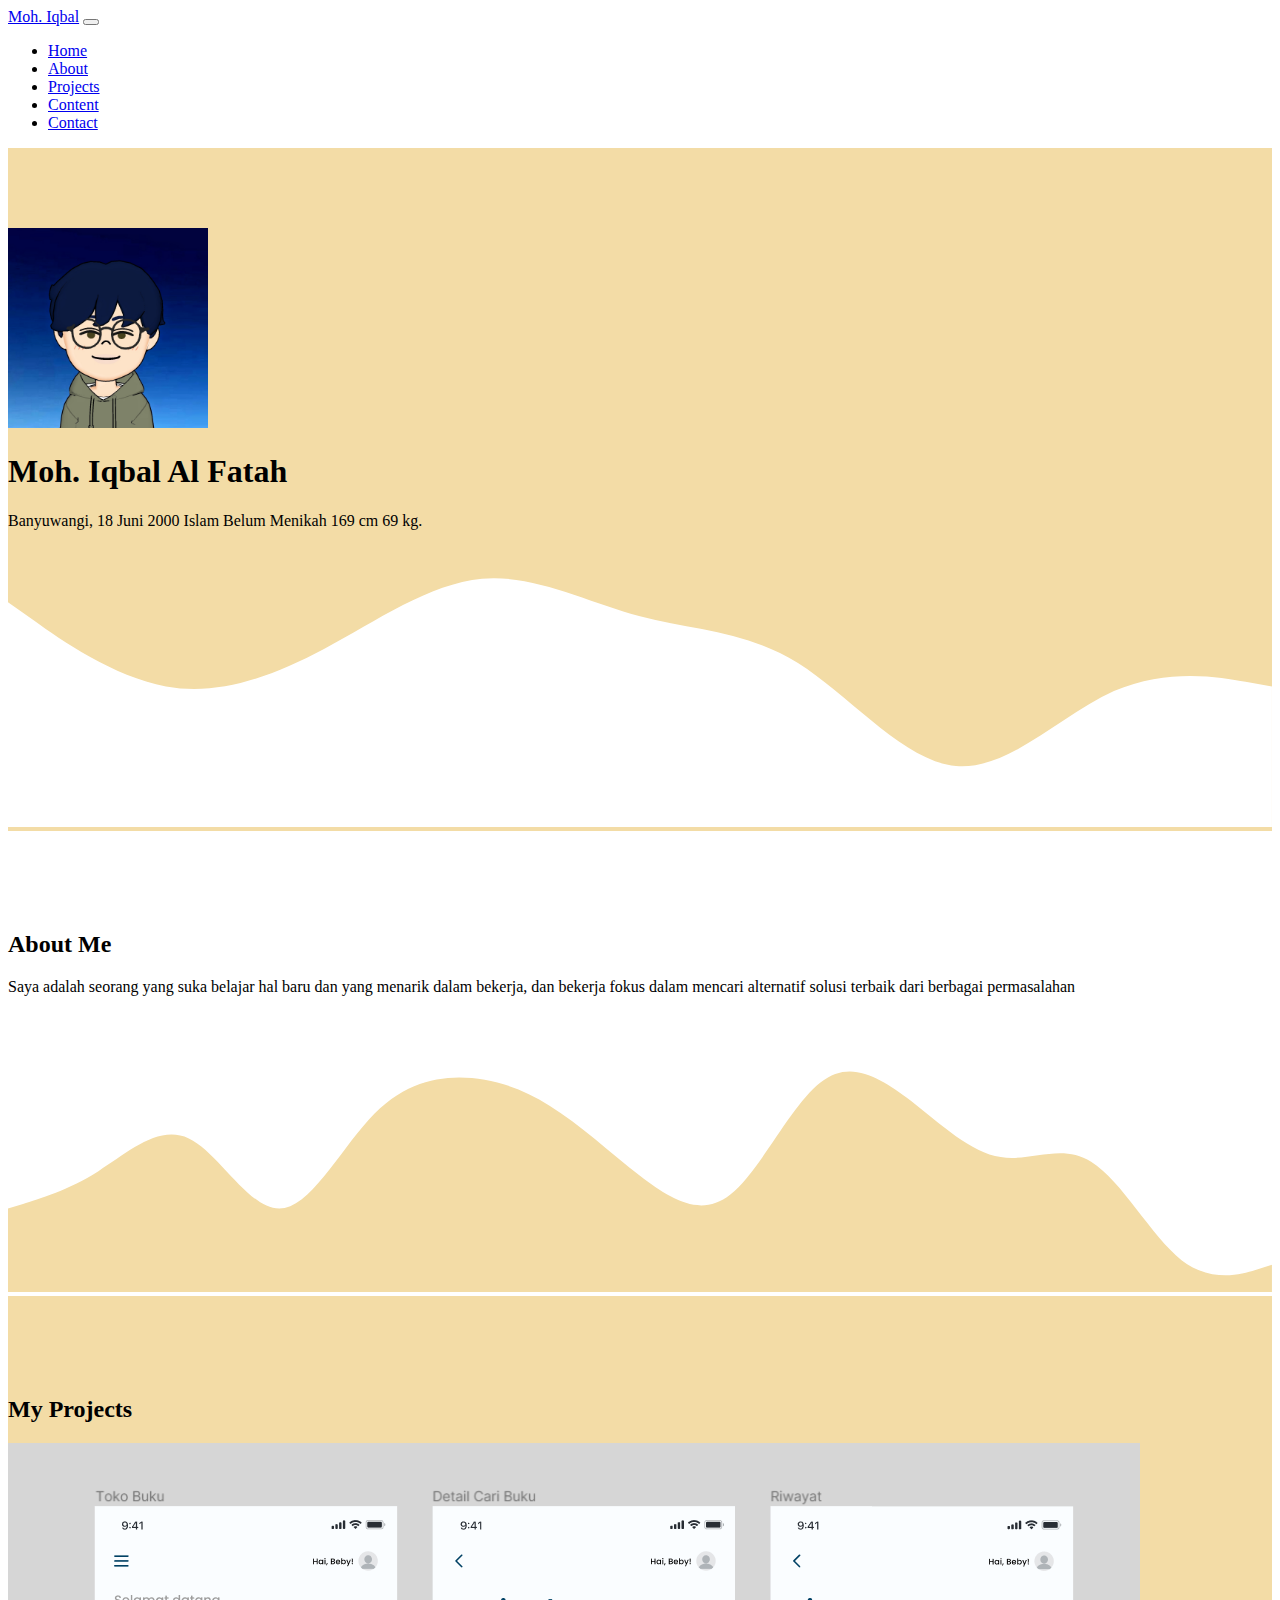
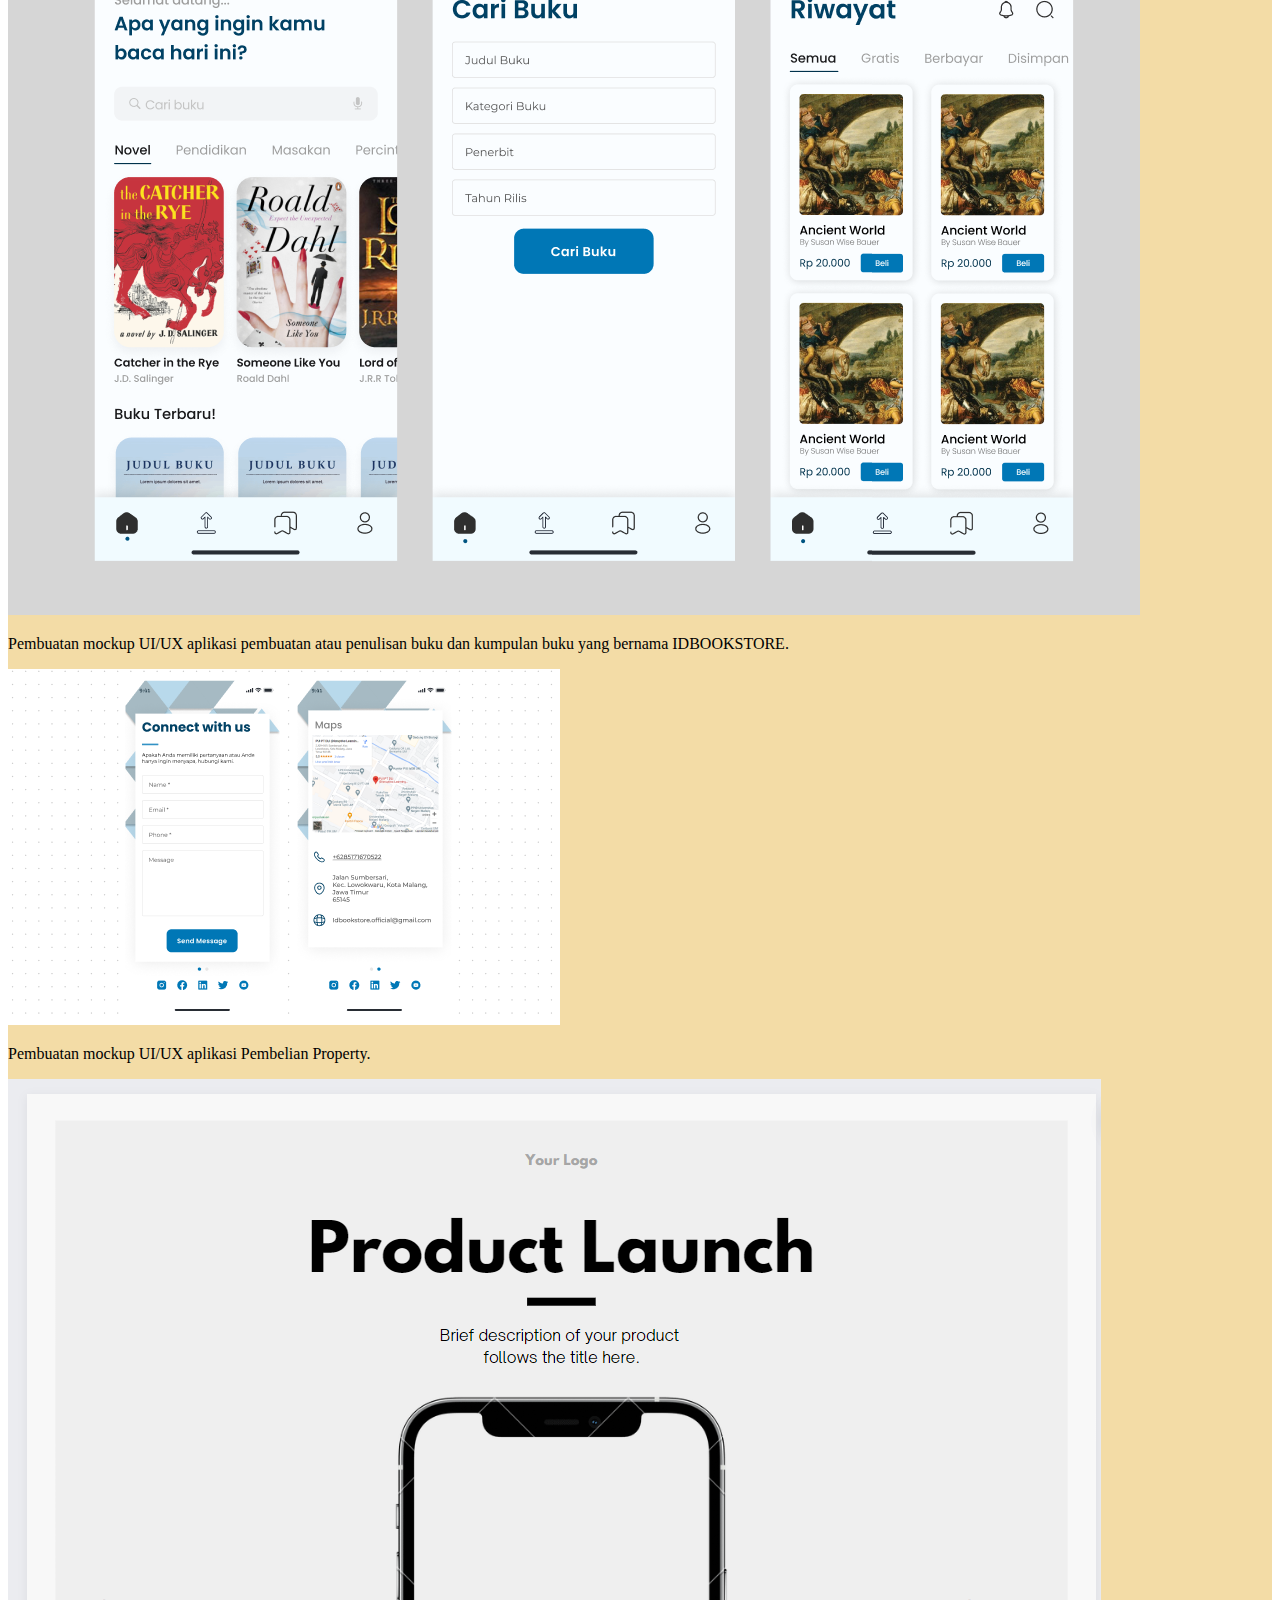
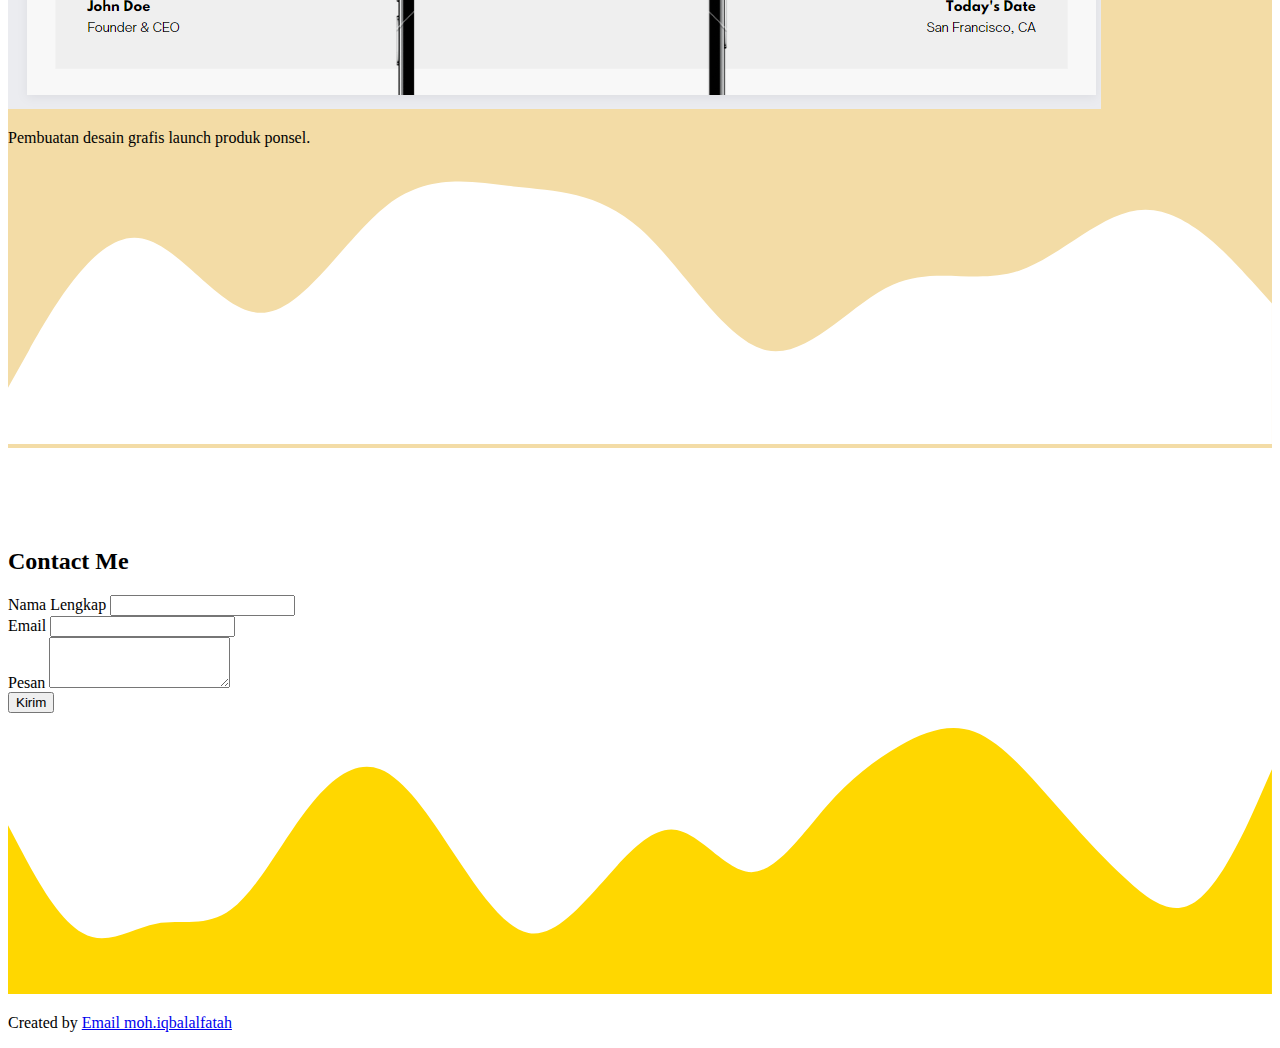
<file: index.html>
<!DOCTYPE html>
<html lang="en">
  <head>
    <!-- Required meta tags -->
    <meta charset="utf-8" />
    <meta name="viewport" content="width=device-width, initial-scale=1" />

    <!-- Bootstrap CSS -->
    <link href="https://cdn.jsdelivr.net/npm/bootstrap@5.1.3/dist/css/bootstrap.min.css" rel="stylesheet" integrity="sha384-1BmE4kWBq78iYhFldvKuhfTAU6auU8tT94WrHftjDbrCEXSU1oBoqyl2QvZ6jIW3" crossorigin="anonymous" />

    <!-- My CSS-->
    <link rel="stylesheet" href="style.css" />

    <title>My Portofolio</title>
  </head>
  <body id="home">
    <!-- Navbar -->
    <nav class="navbar navbar-expand-lg navbar-dark bg-warning Shadow-lg fixed-top">
      <div class="container">
        <a class="navbar-brand" href="#">Moh. Iqbal</a>
        <button class="navbar-toggler" type="button" data-bs-toggle="collapse" data-bs-target="#navbarNav" aria-controls="navbarNav" aria-expanded="false" aria-label="Toggle navigation">
          <span class="navbar-toggler-icon"></span>
        </button>
        <div class="collapse navbar-collapse" id="navbarNav">
          <ul class="navbar-nav ms-auto">
            <li class="nav-item">
              <a class="nav-link active" aria-current="page" href="#home">Home</a>
            </li>
            <li class="nav-item">
              <a class="nav-link" href="#About">About</a>
            </li>
            <li class="nav-item">
              <a class="nav-link" href="#projects">Projects</a>
            </li>
            <li class="nav-item">
              <a class="nav-link" href="Content/page/">Content</a>
            </li>
            <li class="nav-item">
              <a class="nav-link" href="#contact">Contact</a>
            </li>
          </ul>
        </div>
      </div>
    </nav>
    <!-- Akhir Navbar -->

    <!-- Jumbroton -->
    <section class="jumbotron text-center">
      <img src="img/Animasi Iqbal.jpg" alt="Moh. Iqbal" width="200" class="rounded-circle img-thumbnail" />
      <h1 class="display-4">Moh. Iqbal Al Fatah</h1>
      <p class="lead">Banyuwangi, 18 Juni 2000 Islam Belum Menikah 169 cm 69 kg.</p>
      <svg xmlns="http://www.w3.org/2000/svg" viewBox="0 0 1440 320">
        <path
          fill="#ffffff"
          fill-opacity="1"
          d="M0,64L30,85.3C60,107,120,149,180,160C240,171,300,149,360,117.3C420,85,480,43,540,37.3C600,32,660,64,720,80C780,96,840,96,900,133.3C960,171,1020,245,1080,250.7C1140,256,1200,192,1260,165.3C1320,139,1380,149,1410,154.7L1440,160L1440,320L1410,320C1380,320,1320,320,1260,320C1200,320,1140,320,1080,320C1020,320,960,320,900,320C840,320,780,320,720,320C660,320,600,320,540,320C480,320,420,320,360,320C300,320,240,320,180,320C120,320,60,320,30,320L0,320Z"
        ></path>
      </svg>
    </section>
    <!-- Akhir Jumbroton -->

    <!-- About -->
    <section id="About">
      <div class="container">
        <div class="row text-center mb-3">
          <div class="co">
            <h2>About Me</h2>
          </div>
        </div>
        <div class="row justify-content-center fs-5 text-center">
          <div class="col-4">
            <p>Saya adalah seorang yang suka belajar hal baru dan yang menarik dalam bekerja, dan bekerja fokus dalam mencari alternatif solusi terbaik dari berbagai permasalahan</p>
          </div>
        </div>
      </div>
      <svg xmlns="http://www.w3.org/2000/svg" viewBox="0 0 1440 320">
        <path
          fill="#f3dca6"
          fill-opacity="1"
          d="M0,224L17.1,218.7C34.3,213,69,203,103,181.3C137.1,160,171,128,206,144C240,160,274,224,309,224C342.9,224,377,160,411,122.7C445.7,85,480,75,514,74.7C548.6,75,583,85,617,106.7C651.4,128,686,160,720,186.7C754.3,213,789,235,823,208C857.1,181,891,107,926,80C960,53,994,75,1029,101.3C1062.9,128,1097,160,1131,165.3C1165.7,171,1200,149,1234,170.7C1268.6,192,1303,256,1337,282.7C1371.4,309,1406,299,1423,293.3L1440,288L1440,320L1422.9,320C1405.7,320,1371,320,1337,320C1302.9,320,1269,320,1234,320C1200,320,1166,320,1131,320C1097.1,320,1063,320,1029,320C994.3,320,960,320,926,320C891.4,320,857,320,823,320C788.6,320,754,320,720,320C685.7,320,651,320,617,320C582.9,320,549,320,514,320C480,320,446,320,411,320C377.1,320,343,320,309,320C274.3,320,240,320,206,320C171.4,320,137,320,103,320C68.6,320,34,320,17,320L0,320Z"
        ></path>
      </svg>
    </section>
    <!-- Akhir About -->

    <!-- Projects-->
    <section id="projects">
      <div class="container">
        <div class="row text-center">
          <div class="col">
            <h2>My Projects</h2>
          </div>
        </div>
        <div class="row">
          <div class="col-md-4">
            <div class="card">
              <img src="img/projek 1.png" class="card-img-top" alt="project 1" />
              <div class="card-body">
                <p class="card-text">Pembuatan mockup UI/UX aplikasi pembuatan atau penulisan buku dan kumpulan buku yang bernama IDBOOKSTORE.</p>
              </div>
            </div>
          </div>
          <div class="col-md-4">
            <div class="card">
              <img src="img/projek 4.png" class="card-img-top" alt="project 1" />
              <div class="card-body">
                <p class="card-text">Pembuatan mockup UI/UX aplikasi Pembelian Property.</p>
              </div>
            </div>
          </div>
          <div class="col-md-4">
            <div class="card">
              <img src="img/projek 3.png" class="card-img-top" alt="project 1" />
              <div class="card-body">
                <p class="card-text">Pembuatan desain grafis launch produk ponsel.</p>
              </div>
            </div>
          </div>
        </div>
      </div>

      <svg xmlns="http://www.w3.org/2000/svg" viewBox="0 0 1440 320">
        <path
          fill="#ffff"
          fill-opacity="1"
          d="M0,256L24,213.3C48,171,96,85,144,85.3C192,85,240,171,288,170.7C336,171,384,85,432,48C480,11,528,21,576,26.7C624,32,672,32,720,74.7C768,117,816,203,864,213.3C912,224,960,160,1008,138.7C1056,117,1104,139,1152,122.7C1200,107,1248,53,1296,53.3C1344,53,1392,107,1416,133.3L1440,160L1440,320L1416,320C1392,320,1344,320,1296,320C1248,320,1200,320,1152,320C1104,320,1056,320,1008,320C960,320,912,320,864,320C816,320,768,320,720,320C672,320,624,320,576,320C528,320,480,320,432,320C384,320,336,320,288,320C240,320,192,320,144,320C96,320,48,320,24,320L0,320Z"
        ></path>
      </svg>
    </section>
    <!-- Akhir Projects-->

    <!-- Contact -->
    <section id="contact">
      <div class="container">
        <div class="row text-center">
          <div class="col">
            <h2>Contact Me</h2>
          </div>
        </div>
        <div class="row justify-content-center mb-3">
          <div class="col-md-8">
            <form>
              <div class="mb-3">
                <label for="name" class="form-label">Nama Lengkap</label>
                <input type="text" class="form-control" id="name" aria-describedby="name" />
              </div>
              <div class="mb-3">
                <label for="email" class="form-label">Email</label>
                <input type="email" class="form-control" id="email" aria-describedby="email" />
              </div>
              <div class="mb-3">
                <label for="pesan" class="form-label">Pesan</label>
                <textarea class="form-control" id="pesan" rows="3"></textarea>
              </div>
              <button type="submit" class="btn btn-primary">Kirim</button>
            </form>
          </div>
        </div>
      </div>
      <svg xmlns="http://www.w3.org/2000/svg" viewBox="0 0 1440 320">
        <path
          fill="#ffd700"
          fill-opacity="1"
          d="M0,128L14.1,154.7C28.2,181,56,235,85,250.7C112.9,267,141,245,169,240C197.6,235,226,245,254,224C282.4,203,311,149,339,112C367.1,75,395,53,424,64C451.8,75,480,117,508,160C536.5,203,565,245,593,250.7C621.2,256,649,224,678,192C705.9,160,734,128,762,133.3C790.6,139,819,181,847,181.3C875.3,181,904,139,932,106.7C960,75,988,53,1016,37.3C1044.7,21,1073,11,1101,21.3C1129.4,32,1158,64,1186,96C1214.1,128,1242,160,1271,186.7C1298.8,213,1327,235,1355,213.3C1383.5,192,1412,128,1426,96L1440,64L1440,320L1425.9,320C1411.8,320,1384,320,1355,320C1327.1,320,1299,320,1271,320C1242.4,320,1214,320,1186,320C1157.6,320,1129,320,1101,320C1072.9,320,1045,320,1016,320C988.2,320,960,320,932,320C903.5,320,875,320,847,320C818.8,320,791,320,762,320C734.1,320,706,320,678,320C649.4,320,621,320,593,320C564.7,320,536,320,508,320C480,320,452,320,424,320C395.3,320,367,320,339,320C310.6,320,282,320,254,320C225.9,320,198,320,169,320C141.2,320,113,320,85,320C56.5,320,28,320,14,320L0,320Z"
        ></path>
      </svg>
    </section>
    <!-- Akhir Contact -->

    <!-- Footer -->
    <footer class="bg-warning text-dark text-center pb-5">
      <p>Created by <a href="moh.iqbalalfatah@gmail.com/" class="text-white fw-bold">Email moh.iqbalalfatah</a></p>
    </footer>
    <!-- Akhir Footer -->

    <script src="https://cdn.jsdelivr.net/npm/bootstrap@5.1.3/dist/js/bootstrap.bundle.min.js" integrity="sha384-ka7Sk0Gln4gmtz2MlQnikT1wXgYsOg+OMhuP+IlRH9sENBO0LRn5q+8nbTov4+1p" crossorigin="anonymous"></script>
  </body>
</html>
</file>
<file: style.css>
.jumbotron {
  padding-top: 5rem;
  background-color: #f3dca6;
}

#projects {
  background-color: #f3dca6;
}

section {
  padding-top: 5rem;
}
</file>
